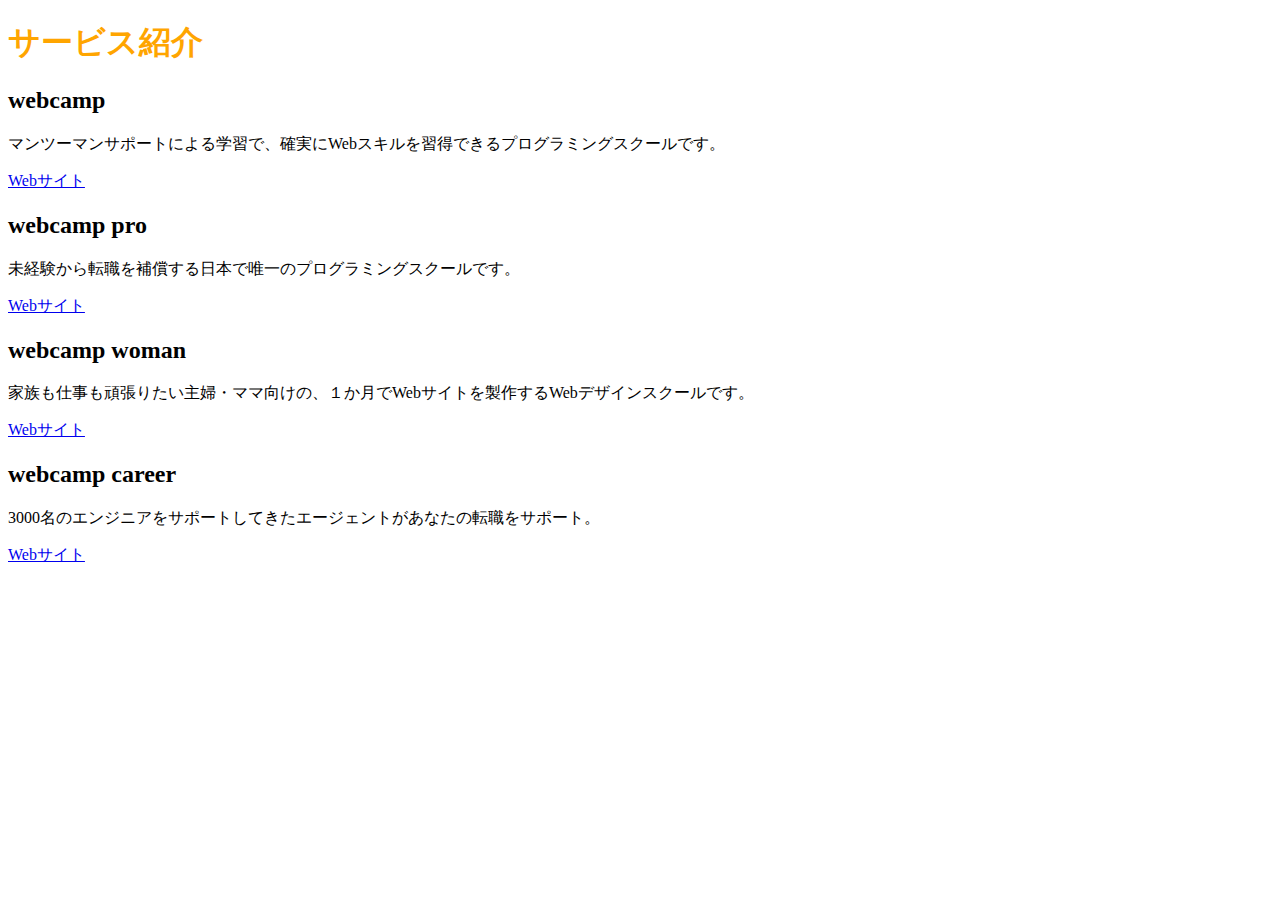
<file: HTML,CSS/chapter2/enshu/index.html>
<!DOCTYPE html>
<html lang="ja">
<head>
  <meta charset="UTF-8">
  <meta http-equiv="X-UA-Compatible" content="IE=edge">
  <meta name="viewport" content="width=device-width, initial-scale=1.0">
  <title>Document</title>
  <link rel="stylesheet" href="style.css">
</head>
<body>
  <h1>サービス紹介</h1>
  <h2>webcamp</h2>
  <p>マンツーマンサポートによる学習で、確実にWebスキルを習得できるプログラミングスクールです。</p>
  <a href="https://infratop.jp/">Webサイト</a>
  <h2>webcamp pro</h2>
  <p>未経験から転職を補償する日本で唯一のプログラミングスクールです。</p>
  <a href="https://infratop.jp/">Webサイト</a>
  <h2>webcamp woman</h2>
  <p>家族も仕事も頑張りたい主婦・ママ向けの、１か月でWebサイトを製作するWebデザインスクールです。</p>
  <a href="https://infratop.jp/">Webサイト</a>
  <h2>webcamp career</h2>
  <p>3000名のエンジニアをサポートしてきたエージェントがあなたの転職をサポート。</p>
  <a href="https://infratop.jp/">Webサイト</a>
</body>
</html>
</file>
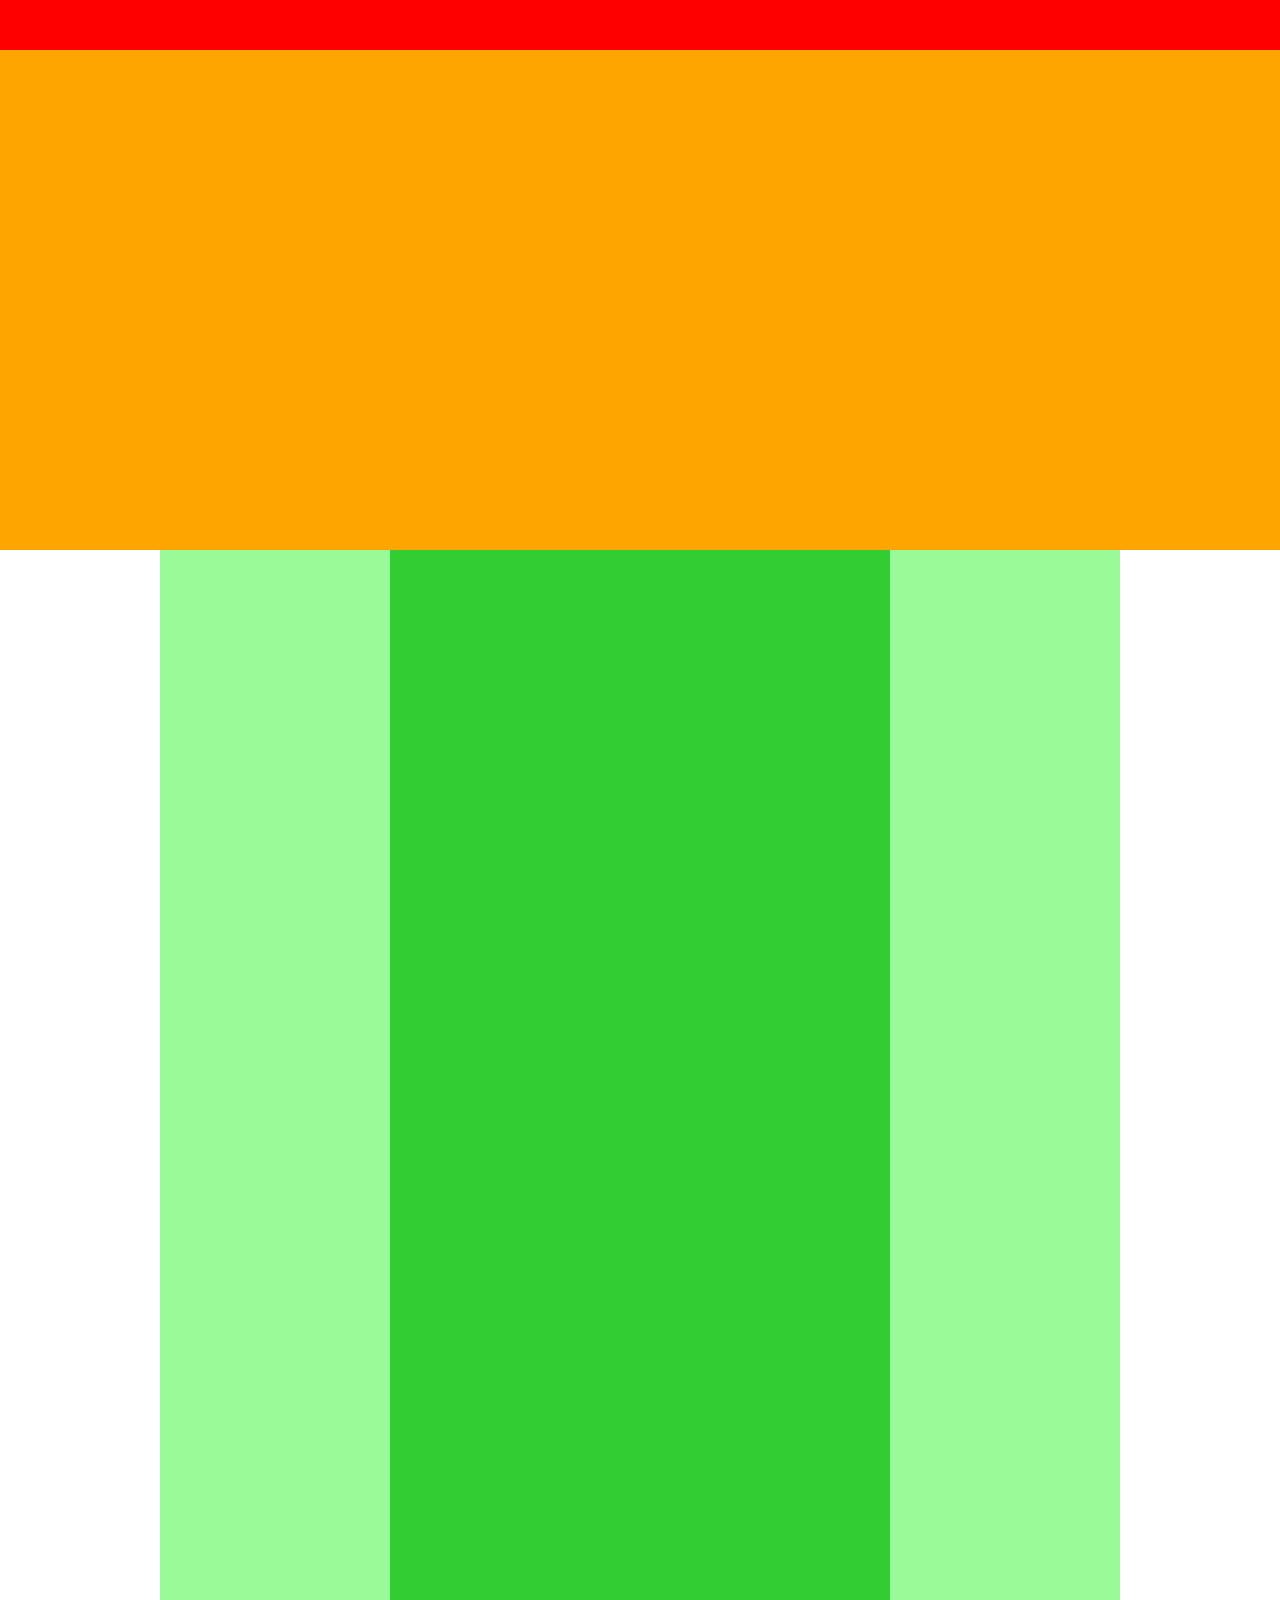
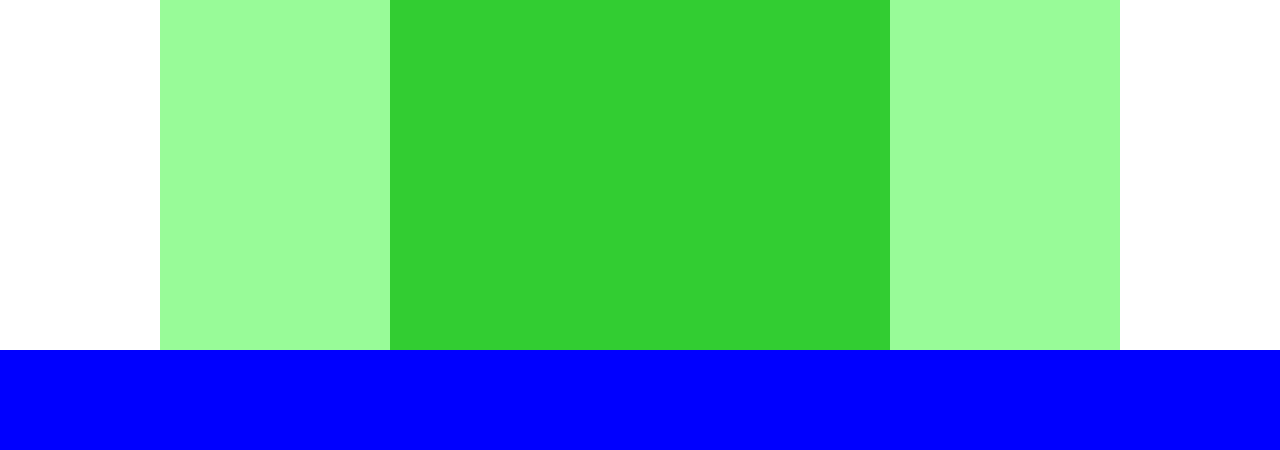
<file: HTML,CSS/chapter4/enshu/index.html>
<!DOCTYPE html>
<html lang="ja">
<head>
  <meta charset="UTF-8">
  <meta http-equiv="X-UA-Compatible" content="IE=edge">
  <meta name="viewport" content="width=device-width, initial-scale=1.0">
  <link rel="stylesheet" href="style.css">
  <title>Document</title>
</head>
<body>
  <div class="header"></div>

  <div class="main-visual"></div>

  <div class="main">
    <div class="main-box"></div>
  </div>

  <div class="footer"></div>
</body>
</html>
</file>
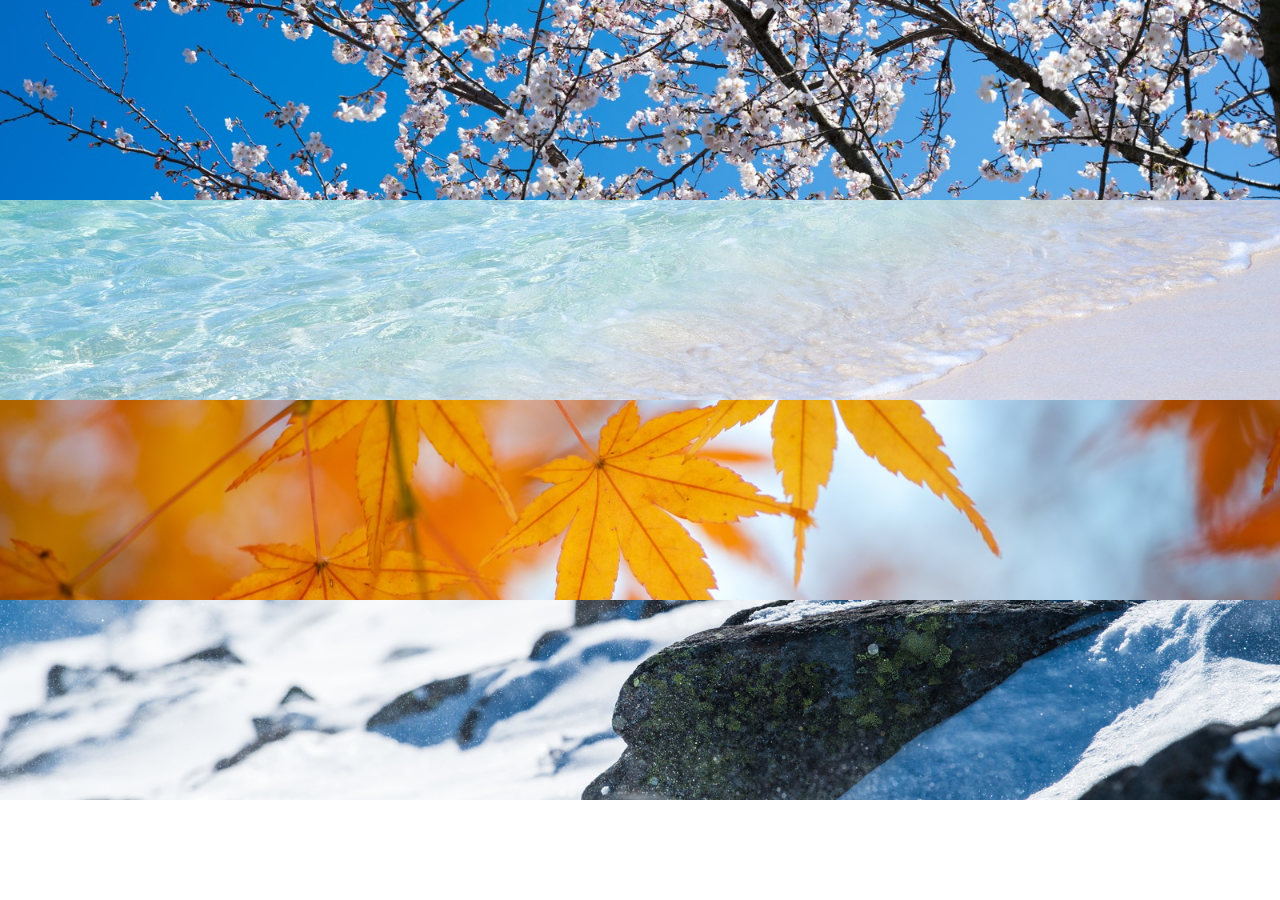
<file: HTML,CSS/chapter6/enshu/index.html>
<!DOCTYPE html>
<html lang="ja">
<head>
  <meta charset="UTF-8">
  <meta http-equiv="X-UA-Compatible" content="IE=edge">
  <meta name="viewport" content="width=device-width, initial-scale=1.0">
  <link rel="stylesheet" href="style.css">
  <title>Document</title>
</head>

<body>
  <div class="box1"></div>
  <div class="box2"></div>
  <div class="box3"></div>
  <div class="box4"></div>
</body>
</html>
</file>
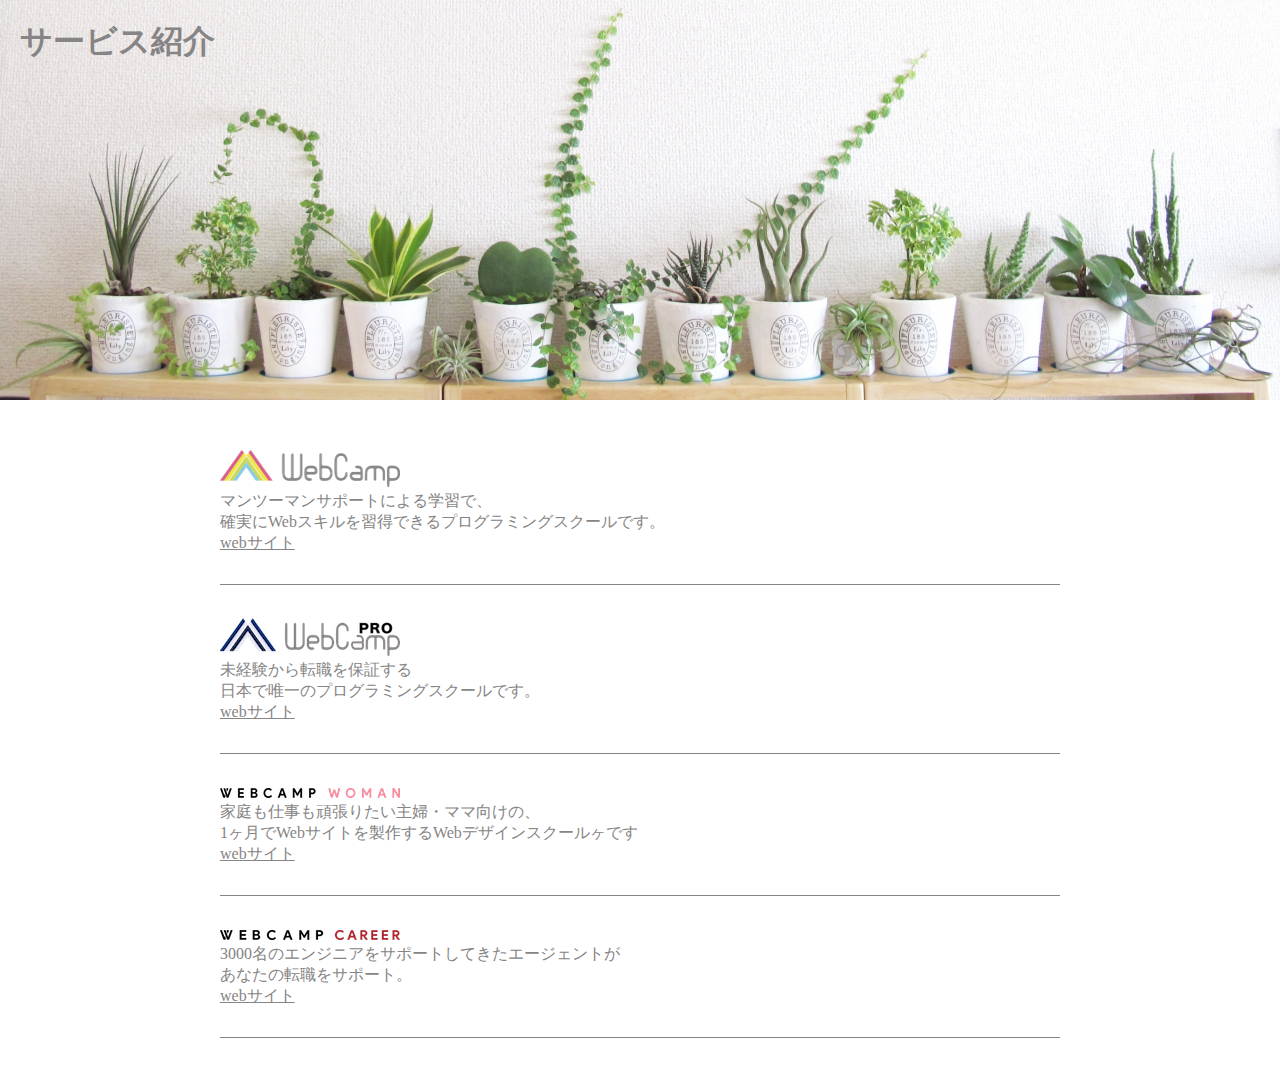
<file: HTML,CSS/chapter7/enshu/index.html>
<!DOCTYPE html>
<html lang="ja">
<head>
  <meta charset="UTF-8">
  <meta http-equiv="X-UA-Compatible" content="IE=edge">
  <meta name="viewport" content="width=device-width, initial-scale=1.0">
  <link rel="stylesheet" href="style.css">
  <title>Document</title>
</head>
<body>
  <section class="heading-img">
    <h1 class="heading-text">サービス紹介</h1>
  </section>

  <main>
    <div class="service">
      <img class="logo" src="img/wc-logo.png" alt="wc-logo">
      <p class="service-text">
        マンツーマンサポートによる学習で、<br>
        確実にWebスキルを習得できるプログラミングスクールです。<br>
      </p>
      <a href="">webサイト</a>
    </div>

    <div class="service">
      <img class="logo" src="img/wcp-logo.png" alt="wcp-logo">
      <p class="service-text">
        未経験から転職を保証する<br>
        日本で唯一のプログラミングスクールです。<br>
      </p>
      <a href="">webサイト</a>
    </div>

    <div class="service">
      <img class="logo" src="img/wcw-logo.png" alt="wcw-logo">
      <p class="service-text">
        家庭も仕事も頑張りたい主婦・ママ向けの、<br>
        1ヶ月でWebサイトを製作するWebデザインスクールヶです<br>
      </p>
      <a href="">webサイト</a>
    </div>

    <div class="service4">
      <img class="logo" src="img/wcc-logo.png" alt="wcc-logo">
      <p class="service-text">
        3000名のエンジニアをサポートしてきたエージェントが<br>
        あなたの転職をサポート。<br>
      </p>
      <a href="">webサイト</a>
    </div>
  </main>
</body>
</html>
</file>
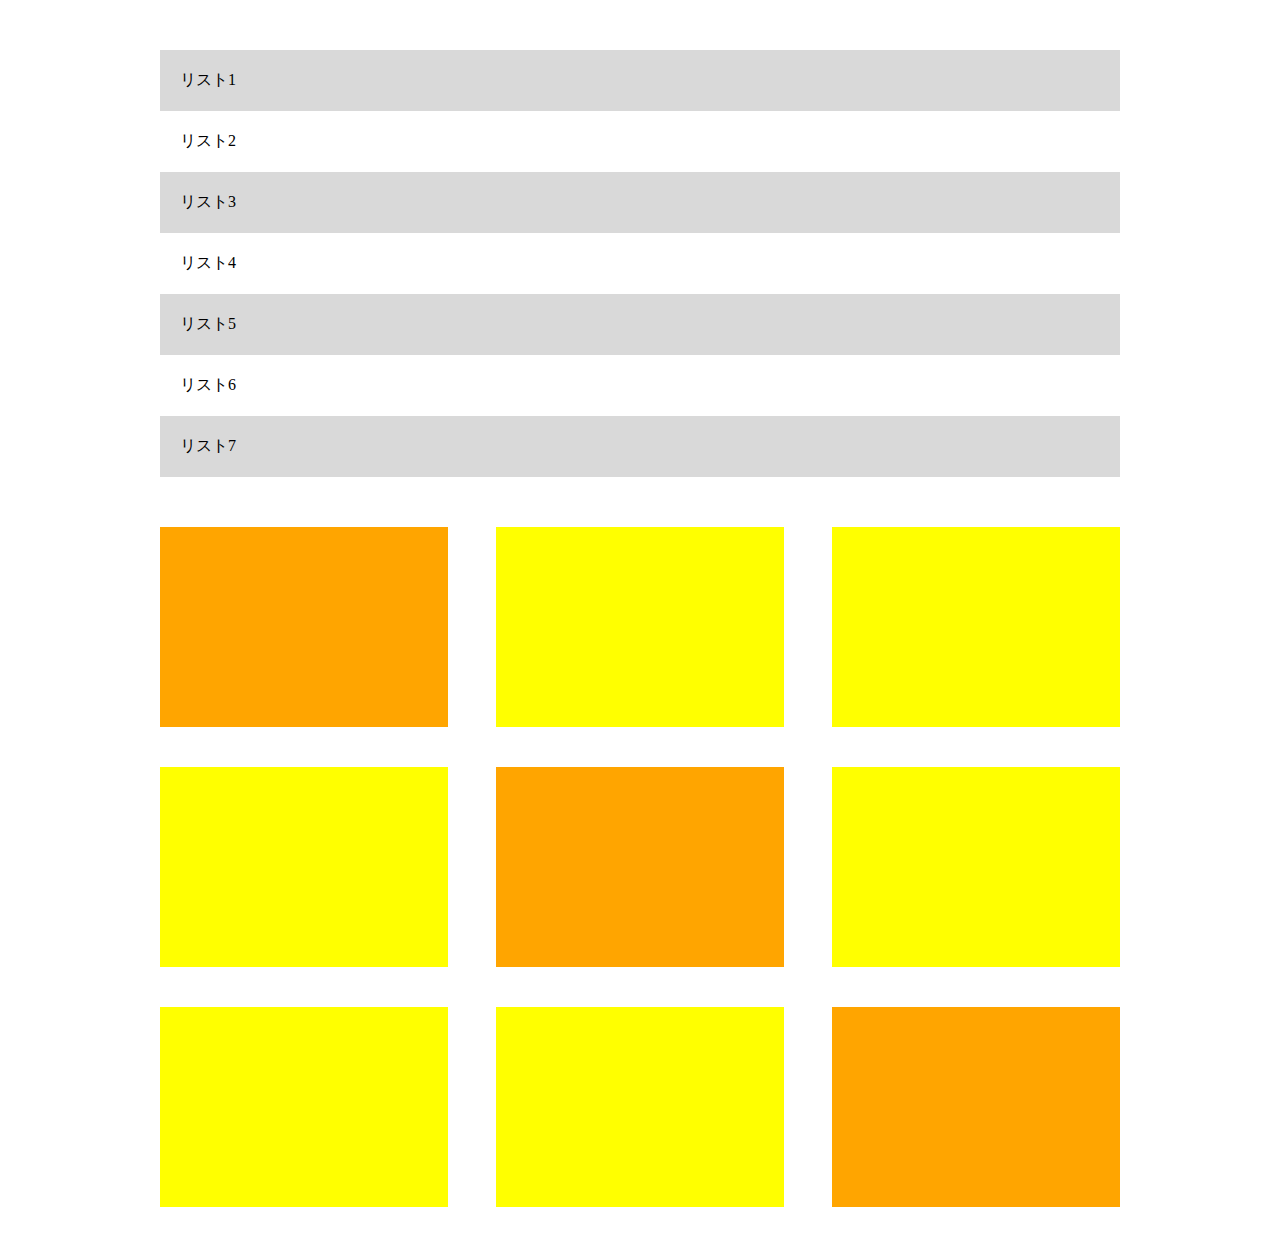
<file: HTML,CSS/chapter8/enshu/index.html>
<!DOCTYPE html>
<html lang="ja">
<head>
  <meta charset="UTF-8">
  <meta http-equiv="X-UA-Compatible" content="IE=edge">
  <meta name="viewport" content="width=device-width, initial-scale=1.0">
  <link rel="stylesheet" href="style.css">
  <title>Document</title>
</head>
<body>
  <main>
    <ul class="list">
      <li class="list-item">リスト1</li>
      <li class="list-item">リスト2</li>
      <li class="list-item">リスト3</li>
      <li class="list-item">リスト4</li>
      <li class="list-item">リスト5</li>
      <li class="list-item">リスト6</li>
      <li class="list-item">リスト7</li>
    </ul>

    <div class="boxes">
      <div class="box"></div>
      <div class="box"></div>
      <div class="box"></div>
      <div class="box"></div>
      <div class="box"></div>
      <div class="box"></div>
      <div class="box"></div>
      <div class="box"></div>
      <div class="box"></div>
    </div>
  </main>
</body>
</html>
</file>
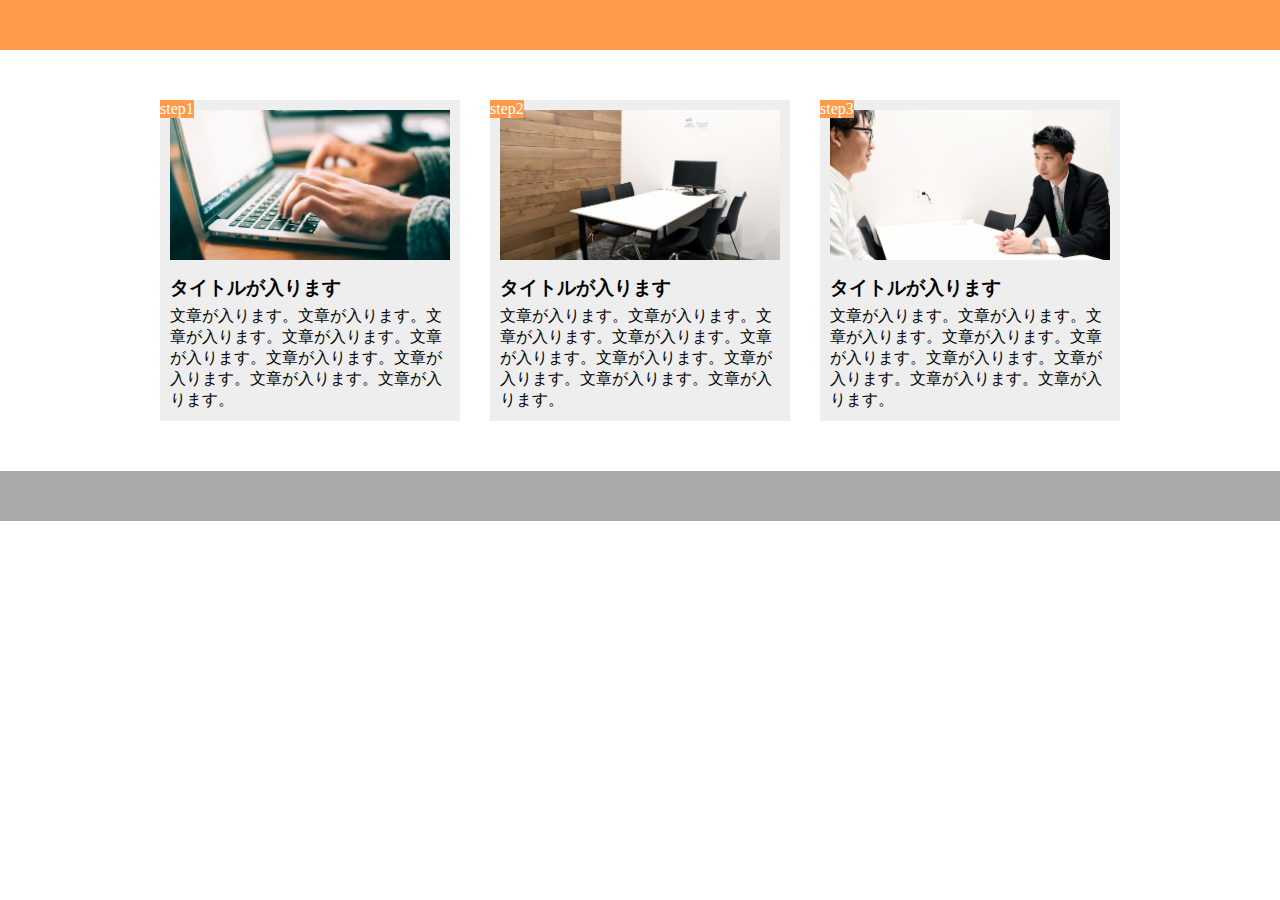
<file: HTML,CSS/chapter9/enshu/index.html>
<!DOCTYPE html>
<html lang="ja">
<head>
  <meta charset="UTF-8">
  <meta http-equiv="X-UA-Compatible" content="IE=edge">
  <meta name="viewport" content="width=device-width, initial-scale=1.0">
  <link rel="stylesheet" href="style.css">
  <title>Document</title>
</head>
<body>
  <header class="orange"></header>

  <main>
    <div class="main-content">
      <div class="img1"></div>
      <span class="step orange">step1</span>
      <h3 class="title">タイトルが入ります</h3>
      <p class="text">文章が入ります。文章が入ります。文章が入ります。文章が入ります。文章が入ります。文章が入ります。文章が入ります。文章が入ります。文章が入ります。</p>
    </div>

    <div class="main-content">
      <div class="img2"></div>
      <span class="step orange">step2</span>
      <h3 class="title">タイトルが入ります</h3>
      <p class="text">文章が入ります。文章が入ります。文章が入ります。文章が入ります。文章が入ります。文章が入ります。文章が入ります。文章が入ります。文章が入ります。</p>
    </div>

    <div class="main-content">
      <div class="img3"></div>
      <span class="step orange">step3</span>
      <h3 class="title">タイトルが入ります</h3>
      <p class="text">文章が入ります。文章が入ります。文章が入ります。文章が入ります。文章が入ります。文章が入ります。文章が入ります。文章が入ります。文章が入ります。</p>
    </div>
  </main>

  <footer class="gray"></footer>
</body>
</html>
</file>
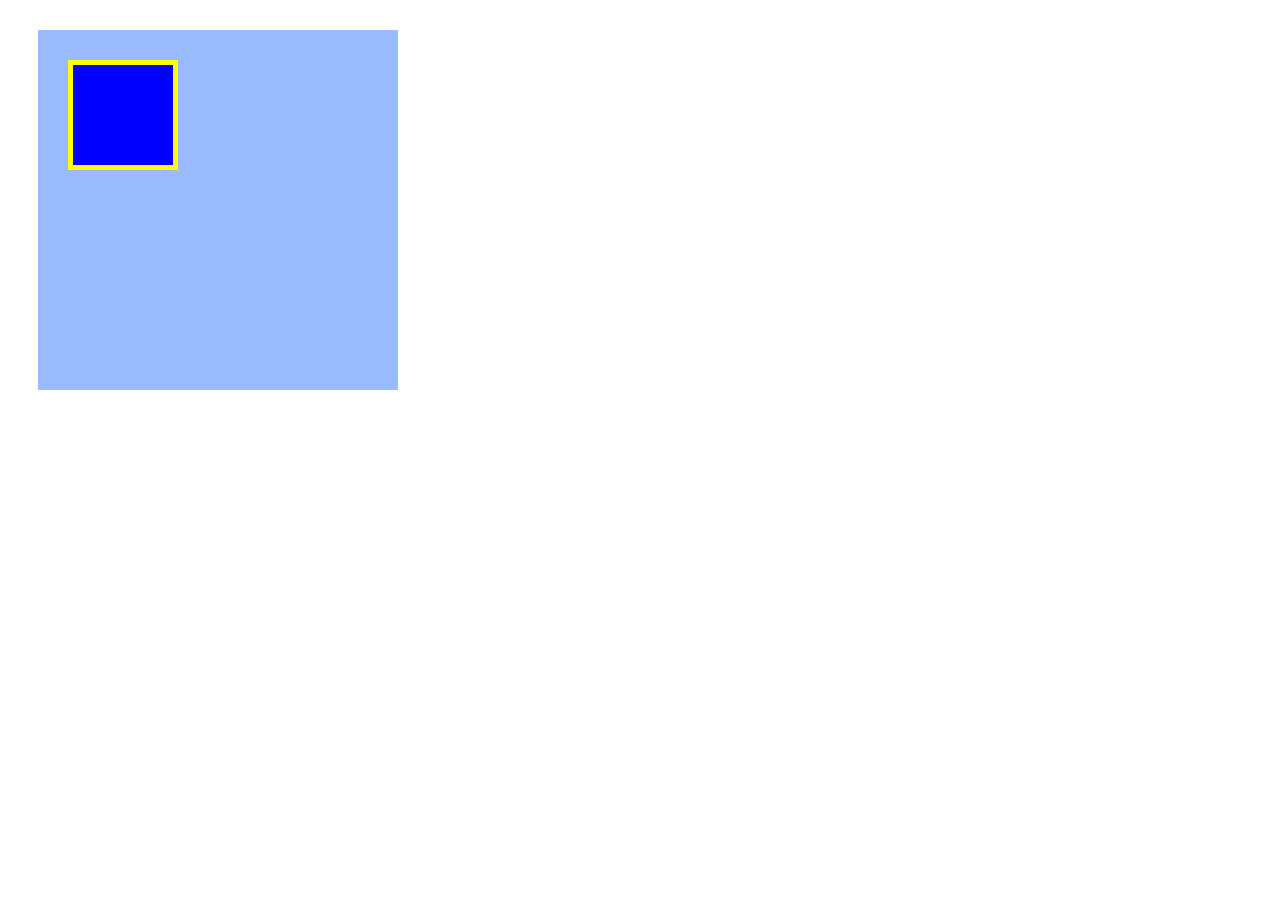
<file: HTML,CSS/chapter3/enshu/box.html>
<!DOCTYPE html>
<html lang="ja">
<head>
  <meta charset="UTF-8">
  <meta http-equiv="X-UA-Compatible" content="IE=edge">
  <meta name="viewport" content="width=device-width, initial-scale=1.0">
  <link rel="stylesheet" href="box.css">
  <title>BOX</title>
</head>
<body>
  <div class="box1">
    <div class="box2"></div>
  </div>
</body>
</html>
</file>
<file: HTML,CSS/chapter2/enshu/style.css>
h1{
  color: orange;
}
</file>
<file: HTML,CSS/chapter4/enshu/style.css>
*{
  margin: 0;
  padding: 0;
  box-sizing: border-box;
}

.header{
  width: 100%;
  height: 50px;
  background-color: red;
}

.main-visual{
  width: 100%;
  height: 500px;
  background-color: orange;
}

.main{
  width: 960px;
  background-color: palegreen;
  display: flex;
  justify-content: center;
  margin: 0 auto;
}

.main-box{
  width: 500px;
  height: 1400px;
  background-color: limegreen;
}

.footer{
  width: 100%;
  height: 100px;
  background-color: blue;
}
</file>
<file: HTML,CSS/chapter6/enshu/style.css>
*{
  margin: 0;
  padding: 0;
  box-sizing: border-box;
}

.box1{
  height: 200px;
  background-image: url(img/box1.jpg);
  background-size: cover;
  background-position: center;
}

.box2{
  height: 200px;
  background-image: url(img/box2.jpg);
  background-size: cover;
  background-position: center;
}

.box3{
  height: 200px;
  background-image: url(img/box3.jpg);
  background-size: cover;
  background-position: center;
}

.box4{
  height: 200px;
  background-image: url(img/box4.jpg);
  background-size: cover;
  background-position: center;
}
</file>
<file: HTML,CSS/chapter7/enshu/style.css>
*{
  margin: 0;
  padding: 0;
  box-sizing: border-box;
  color: #868484
}

.heading-img{
  width: 100%;
  height: 400px;
  background-image: url(img/mv.jpg);
  background-size: cover;
  background-position: bottom center;
}

.heading-text{
  padding: 20px;
}

main{
  width: 840px;
  margin: 50px auto;
}

.service{
  margin-bottom: 30px;
  border-bottom: 1px solid;
  padding-bottom: 30px;
}

.service4{
  border-bottom: 1px solid;
  padding-bottom: 30px;
}
</file>
<file: HTML,CSS/chapter8/enshu/style.css>
*{
  margin: 0;
  padding: 0;
  box-sizing: border-box;
}

main{
  width: 960px;
  margin: 50px auto;
}

.list{
  margin-bottom: 50px;
}

.list-item{
  list-style: none;
  padding: 20px;
}

.list-item:nth-child(odd){
  background-color: #d9d9d9;
}

.boxes{
  display: flex;
  flex-wrap: wrap;
}

.box{
  background-color: yellow;
  width: 30%;
  height: 200px;
  margin-right: 5%;
  margin-bottom: 40px;
}

.box:first-child,
.box:nth-child(5),
.box:last-child{
  background-color: orange;
}

.box:nth-child(3n){
  margin-right: 0;
}

.box:nth-last-child(-n + 3){
  margin-bottom: 0;
}
</file>
<file: HTML,CSS/chapter9/enshu/style.css>
*{
  margin: 0;
  padding: 0;
  box-sizing: border-box;
}

header, footer{
  height: 50px;
}

.orange{
  background-color: #FF9A4B;
}

.gray{
  background-color: #AAAAAA;
}

main{
  width: 960px;
  margin: 50px auto;
  display: flex;
}

.main-content{
  width: 300px;
  margin-right: 30px;
  padding: 10px;
  background-color: #EEEEEE;
  position: relative;
}

.main-content:last-child{
  margin-right: 0;
}

.img1, .img2, .img3{
  height: 150px;
  background-position: bottom;
  background-size: cover;
}

.img1{
  background-image: url(img/flow01.png);
}

.img2{
  background-image: url(img/flow02.png);
}

.img3{
  background-image: url(img/flow03.png);
}

.step{
  position: absolute;
  top: 0;
  left: 0;
  color: #fff;
}

.title{
  margin: 15px 0 5px;
}
</file>
<file: HTML,CSS/chapter3/enshu/box.css>
.box1{
  width: 300px;
  height: 300px;
  background-color: #99bbff;
  margin: 30px;
  padding: 30px;
}

.box2{
  width: 100px;
  height: 100px;
  background-color: blue;
  border: 5px solid yellow;
}
</file>
